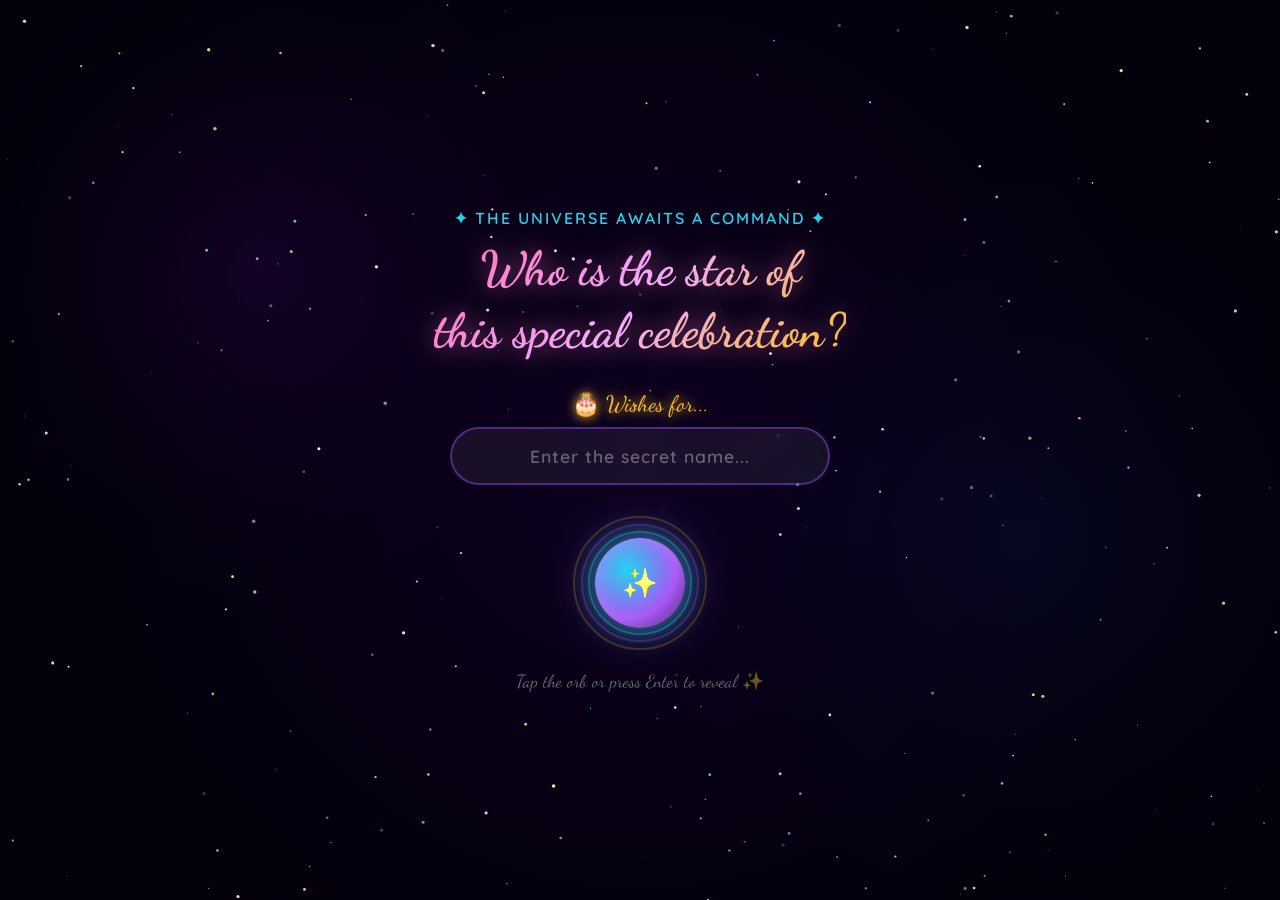
<file: index.html>
<!doctype html>
<html lang="en">
  <head>
    <meta charset="UTF-8" />
    <meta name="viewport" content="width=device-width, initial-scale=1.0" />
    <title>✨ Special Wishes For You ✨</title>
    <link rel="preconnect" href="https://fonts.googleapis.com" />
    <link
      href="https://fonts.googleapis.com/css2?family=Dancing+Script:wght@700&family=Quicksand:wght@400;600;700&display=swap"
      rel="stylesheet"
    />
    <link rel="stylesheet" href="style.css" />
  </head>
  <body class="gate-page">
    <!-- Starfield canvas -->
    <canvas id="starCanvas"></canvas>

    <!-- Floating particles -->
    <div id="particles"></div>

    <!-- Shooting stars -->
    <div class="shooting-star s1"></div>
    <div class="shooting-star s2"></div>
    <div class="shooting-star s3"></div>

    <!-- Main card -->
    <div class="gate-container" id="gateContainer">
      <div class="cosmic-title">
        <p class="subtitle-top">✦ The universe awaits a command ✦</p>
        <h1 class="main-title">
          Who is the star of<br />this special celebration?
        </h1>
      </div>

      <div class="input-section">
        <label class="wishes-label">🎂 Wishes for...</label>
        <div class="input-wrapper" id="inputWrapper">
          <input
            type="text"
            id="nameInput"
            placeholder="Enter the secret name..."
            autocomplete="off"
            spellcheck="false"
          />
          <div class="input-glow"></div>
        </div>
        <div class="hint-text" id="hintText"></div>
        <div class="error-text" id="errorText">
          ❌ Hmm... the stars don't recognise that name. Try again!
        </div>
      </div>

      <button class="orb-btn" id="orbBtn" onclick="checkName()">
        <div class="orb-inner">
          <span class="orb-icon">✨</span>
        </div>
        <div class="orb-ring r1"></div>
        <div class="orb-ring r2"></div>
        <div class="orb-ring r3"></div>
      </button>

      <p class="access-label" id="accessLabel">
        Tap the orb or press Enter to reveal ✨
      </p>
    </div>

    <!-- Access Granted Overlay -->
    <div class="access-overlay" id="accessOverlay">
      <div class="access-content">
        <div class="checkmark-circle">
          <svg viewBox="0 0 52 52" class="checkmark-svg">
            <circle
              class="checkmark-circle-bg"
              cx="26"
              cy="26"
              r="25"
              fill="none"
            />
            <path
              class="checkmark-check"
              fill="none"
              d="M14.1 27.2l7.1 7.2 16.7-16.8"
            />
          </svg>
        </div>
        <h2 class="granted-text">ACCESS GRANTED</h2>
        <p class="granted-sub">Welcome to the celebration... 🌟</p>
      </div>
    </div>

    <script src="app.js"></script>
  </body>
</html>
</file>
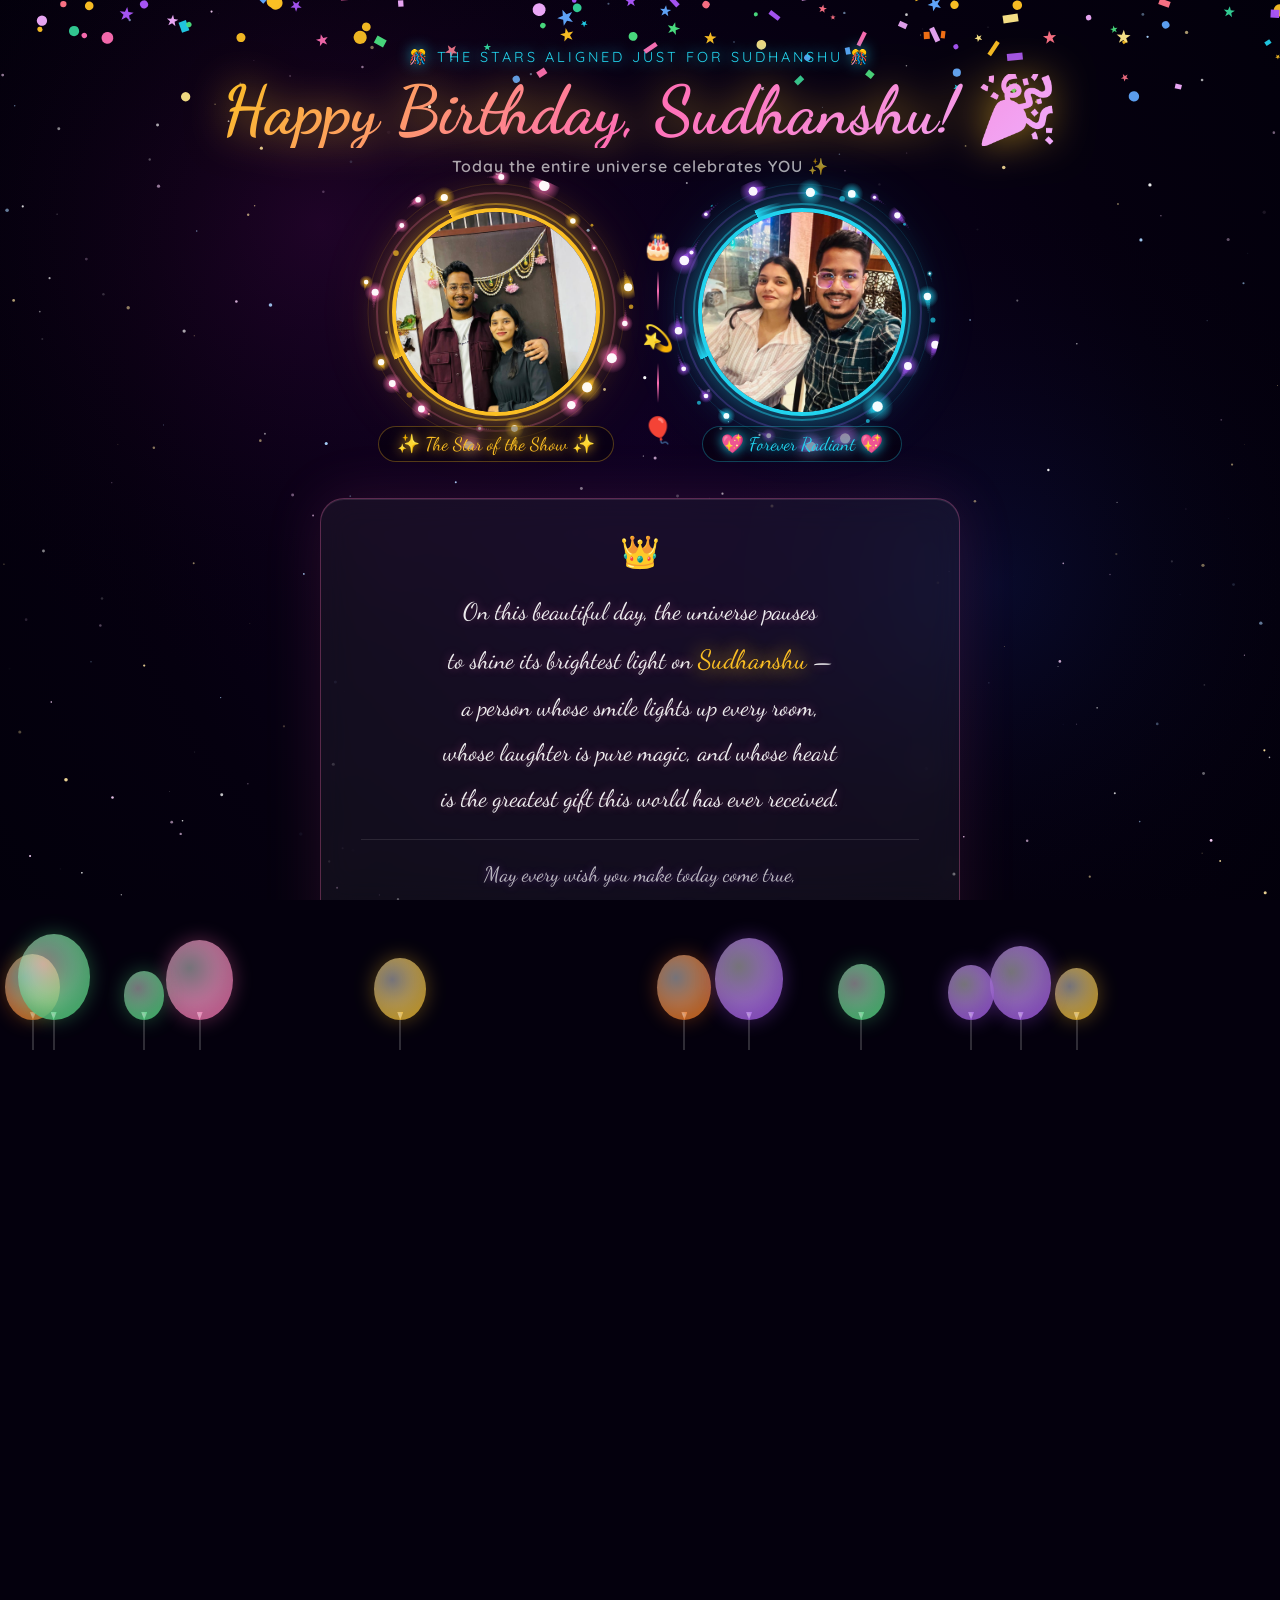
<file: celebrate.html>
<!doctype html>
<html lang="en">
  <head>
    <meta charset="UTF-8" />
    <meta name="viewport" content="width=device-width, initial-scale=1.0" />
    <title>🎉 Happy Birthday, Sudhanshu! 🎉</title>
    <link rel="preconnect" href="https://fonts.googleapis.com" />
    <link
      href="https://fonts.googleapis.com/css2?family=Dancing+Script:wght@700&family=Quicksand:wght@400;600;700&display=swap"
      rel="stylesheet"
    />
    <link rel="stylesheet" href="style.css" />
  </head>
  <body class="celebrate-page">
    <!-- Starfield -->
    <canvas id="starCanvas"></canvas>

    <!-- Confetti canvas -->
    <canvas id="confettiCanvas"></canvas>

    <!-- Balloons -->
    <div id="balloons"></div>

    <!-- Floating hearts -->
    <div id="hearts"></div>

    <!-- Hidden audio player -->
    <audio id="bdayAudio" loop preload="auto">
      <!-- We'll use a royalty-free Happy Birthday instrumental from a public CDN -->
      <source
        src="https://www.soundhelix.com/examples/mp3/SoundHelix-Song-1.mp3"
        type="audio/mp3"
      />
    </audio>

    <!-- Main celebration content -->
    <div class="celebrate-container" id="celebrateContainer">
      <!-- ── TOP HEADER ── -->
      <div class="bday-header">
        <p class="bday-top-text reveal-text" style="--delay: 0.1s">
          🎊 The Stars Aligned Just For Sudhanshu 🎊
        </p>
        <h1
          class="bday-name reveal-text"
          style="--delay: 0.4s"
          id="birthdayName"
        >
          Happy Birthday, Sudhanshu! 🎉
        </h1>
        <p class="bday-subtitle reveal-text" style="--delay: 0.65s">
          Today the entire universe celebrates YOU ✨
        </p>
      </div>

      <!-- ── DUAL PHOTO SECTION ── -->
      <div class="dual-photo-section reveal-scale" style="--delay: 0.85s">
        <!-- Photo 1 — golden rose ring -->
        <div class="photo-card card-left">
          <div class="photo-card-inner">
            <div class="pc-ring pcr1"></div>
            <div class="pc-ring pcr2"></div>
            <img src="photo1.jpg" alt="Birthday Star" class="pc-img" />
            <div class="pc-sparkles"></div>
          </div>
          <p class="photo-caption">✨ The Star of the Show ✨</p>
        </div>

        <!-- Centre divider -->
        <div class="photo-divider">
          <div class="divider-icon">🎂</div>
          <div class="divider-line"></div>
          <div class="divider-icon">💫</div>
          <div class="divider-line"></div>
          <div class="divider-icon">🎈</div>
        </div>

        <!-- Photo 2 — cyan/purple ring -->
        <div class="photo-card card-right">
          <div class="photo-card-inner">
            <div class="pc-ring pcr3"></div>
            <div class="pc-ring pcr4"></div>
            <img src="photo2.jpg" alt="Birthday Star" class="pc-img pc-img2" />
            <div class="pc-sparkles pc-sparkles2"></div>
          </div>
          <p class="photo-caption">💖 Forever Radiant 💖</p>
        </div>
      </div>

      <!-- ── BIRTHDAY MESSAGE ── -->
      <div class="message-box reveal-text" style="--delay: 1.1s">
        <div class="msg-crown">👑</div>
        <p class="bday-message">
          On this beautiful day, the universe pauses<br />
          to shine its brightest light on
          <span class="name-highlight" id="nameSpan">you</span> — <br />
          a person whose smile lights up every room,<br />
          whose laughter is pure magic, and whose heart<br />
          is the greatest gift this world has ever received.
        </p>
        <p class="bday-message-2">
          May every wish you make today come true,<br />
          may every dream you carry bloom into reality,<br />
          and may this birthday mark the beginning of<br />
          your most beautiful chapter yet. 🌸
        </p>
      </div>

      <!-- ── WISH QUOTES ── -->
      <div class="quote-strip reveal-text" style="--delay: 1.3s">
        <div class="quote-item">
          <span class="q-icon">🌟</span>
          <span class="q-text"
            >You are rare, you are wonderful, you are irreplaceable</span
          >
        </div>
        <div class="quote-item">
          <span class="q-icon">🎀</span>
          <span class="q-text"
            >Here's to a year full of joy, laughter &amp; dreams coming
            true</span
          >
        </div>
        <div class="quote-item">
          <span class="q-icon">🥂</span>
          <span class="q-text"
            >Wishing you all the happiness your heart can hold</span
          >
        </div>
      </div>

      <!-- ── CAKE SECTION ── -->
      <div class="cake-section reveal-scale" style="--delay: 1.5s">
        <div class="cake-emoji">🎂</div>
        <p class="cake-text">Close your eyes & make a wish... 🌠</p>
        <div class="candles">
          <div class="candle c-pink"><div class="flame f1"></div></div>
          <div class="candle c-purple"><div class="flame f2"></div></div>
          <div class="candle c-gold"><div class="flame f3"></div></div>
          <div class="candle c-cyan"><div class="flame f4"></div></div>
          <div class="candle c-pink"><div class="flame f5"></div></div>
        </div>
      </div>

      <!-- ── AUDIO CONTROL ── -->
      <div class="audio-btn-wrap reveal-text" style="--delay: 1.7s">
        <button class="audio-toggle-btn" id="audioBtn" onclick="toggleAudio()">
          <span id="audioIcon">🔇</span> Play Birthday Song
        </button>
      </div>

      <!-- ── REPLAY BUTTON ── -->
      <button
        class="replay-btn reveal-text"
        style="--delay: 1.85s"
        onclick="window.location.href = 'index.html'"
      >
        🔄 Start Over
      </button>
    </div>

    <script src="celebrate.js"></script>
  </body>
</html>
</file>
<file: style.css>
/* ============================================================
   BIRTHDAY WEBSITE — Global Styles
   ============================================================ */

*,
*::before,
*::after {
  box-sizing: border-box;
  margin: 0;
  padding: 0;
}

:root {
  --pink: #ff6eb4;
  --purple: #a855f7;
  --cyan: #22d3ee;
  --gold: #fbbf24;
  --magenta: #f0abfc;
  --dark: #04000d;
}

html,
body {
  width: 100%;
  height: 100%;
  overflow: hidden;
  font-family: "Quicksand", sans-serif;
  background: var(--dark);
  color: #fff;
}

/* ── Starfield ─────────────────────────────────────────────── */
#starCanvas {
  position: fixed;
  inset: 0;
  z-index: 0;
  width: 100%;
  height: 100%;
}

/* ── Shooting Stars ─────────────────────────────────────────── */
.shooting-star {
  position: fixed;
  width: 150px;
  height: 2px;
  background: linear-gradient(90deg, #fff, transparent);
  border-radius: 9999px;
  animation: shoot 6s linear infinite;
  opacity: 0;
  z-index: 1;
}
.s1 {
  top: 15%;
  left: -200px;
  animation-delay: 0s;
  animation-duration: 5s;
}
.s2 {
  top: 40%;
  left: -200px;
  animation-delay: 2.5s;
  animation-duration: 7s;
}
.s3 {
  top: 70%;
  left: -200px;
  animation-delay: 4.5s;
  animation-duration: 6s;
}

@keyframes shoot {
  0% {
    transform: translateX(0) rotate(-10deg);
    opacity: 0;
  }
  10% {
    opacity: 1;
  }
  90% {
    opacity: 0.6;
  }
  100% {
    transform: translateX(120vw) rotate(-10deg);
    opacity: 0;
  }
}

/* ── Floating Particles ─────────────────────────────────────── */
#particles {
  position: fixed;
  inset: 0;
  z-index: 1;
  pointer-events: none;
}
.particle {
  position: absolute;
  border-radius: 50%;
  animation: floatUp linear infinite;
  opacity: 0;
}
@keyframes floatUp {
  0% {
    transform: translateY(0) scale(1);
    opacity: 0;
  }
  10% {
    opacity: 1;
  }
  90% {
    opacity: 0.4;
  }
  100% {
    transform: translateY(-100vh) scale(0.2);
    opacity: 0;
  }
}

/* ============================================================
   GATE PAGE
   ============================================================ */
.gate-page body,
body.gate-page {
  display: flex;
  align-items: center;
  justify-content: center;
}

.gate-container {
  position: relative;
  z-index: 10;
  display: flex;
  flex-direction: column;
  align-items: center;
  gap: 28px;
  padding: 20px;
  max-width: 600px;
  width: 100%;
  text-align: center;
}

/* Cosmic Title */
.subtitle-top {
  font-family: "Quicksand", sans-serif;
  font-weight: 600;
  font-size: 1rem;
  color: var(--cyan);
  letter-spacing: 2px;
  text-transform: uppercase;
  animation: glow-cyan 2.5s ease-in-out infinite alternate;
  margin-bottom: 10px;
}
.main-title {
  font-family: "Dancing Script", cursive;
  font-size: clamp(1.8rem, 5vw, 3rem);
  line-height: 1.3;
  background: linear-gradient(135deg, var(--pink), var(--magenta), var(--gold));
  -webkit-background-clip: text;
  -webkit-text-fill-color: transparent;
  background-clip: text;
  animation: glow-title 3s ease-in-out infinite alternate;
  filter: drop-shadow(0 0 12px rgba(255, 110, 180, 0.6));
}
@keyframes glow-title {
  from {
    filter: drop-shadow(0 0 10px rgba(255, 110, 180, 0.5));
  }
  to {
    filter: drop-shadow(0 0 30px rgba(255, 110, 180, 1));
  }
}
@keyframes glow-cyan {
  from {
    text-shadow: 0 0 8px var(--cyan);
  }
  to {
    text-shadow:
      0 0 24px var(--cyan),
      0 0 48px #0ff;
  }
}

/* Input Section */
.input-section {
  display: flex;
  flex-direction: column;
  align-items: center;
  gap: 10px;
  width: 100%;
  max-width: 380px;
}
.wishes-label {
  font-family: "Dancing Script", cursive;
  font-size: 1.4rem;
  color: var(--gold);
  text-shadow: 0 0 12px var(--gold);
}
.input-wrapper {
  position: relative;
  width: 100%;
}
#nameInput {
  width: 100%;
  padding: 16px 24px;
  background: rgba(255, 255, 255, 0.06);
  border: 2px solid rgba(168, 85, 247, 0.4);
  border-radius: 50px;
  color: #fff;
  font-family: "Quicksand", sans-serif;
  font-size: 1.1rem;
  font-weight: 600;
  letter-spacing: 1px;
  outline: none;
  text-align: center;
  transition:
    border-color 0.3s,
    box-shadow 0.3s,
    background 0.3s;
  backdrop-filter: blur(10px);
}
#nameInput::placeholder {
  color: rgba(255, 255, 255, 0.35);
}
#nameInput:focus {
  border-color: var(--cyan);
  box-shadow:
    0 0 20px rgba(34, 211, 238, 0.4),
    0 0 60px rgba(34, 211, 238, 0.15),
    inset 0 0 20px rgba(34, 211, 238, 0.05);
  background: rgba(255, 255, 255, 0.1);
}
.input-glow {
  position: absolute;
  inset: -4px;
  border-radius: 50px;
  background: linear-gradient(135deg, var(--pink), var(--purple), var(--cyan));
  z-index: -1;
  opacity: 0;
  filter: blur(12px);
  transition: opacity 0.4s;
}
#nameInput:focus ~ .input-glow {
  opacity: 0.5;
}

/* success state */
#nameInput.success {
  border-color: #22c55e;
  box-shadow:
    0 0 30px rgba(34, 197, 94, 0.5),
    inset 0 0 20px rgba(34, 197, 94, 0.1);
}
/* error state */
#nameInput.error {
  border-color: #ef4444;
  animation: shake 0.4s ease;
}
@keyframes shake {
  0%,
  100% {
    transform: translateX(0);
  }
  20% {
    transform: translateX(-10px);
  }
  40% {
    transform: translateX(10px);
  }
  60% {
    transform: translateX(-8px);
  }
  80% {
    transform: translateX(8px);
  }
}

.hint-text {
  font-size: 0.8rem;
  color: rgba(255, 255, 255, 0.45);
  letter-spacing: 0.5px;
}
.error-text {
  font-size: 0.9rem;
  color: #f87171;
  display: none;
  animation: fadeIn 0.3s ease;
}
.error-text.show {
  display: block;
}
@keyframes fadeIn {
  from {
    opacity: 0;
    transform: translateY(-5px);
  }
  to {
    opacity: 1;
    transform: translateY(0);
  }
}

/* ── Orb Button ─────────────────────────────────────────────── */
.orb-btn {
  position: relative;
  width: 120px;
  height: 120px;
  border: none;
  background: none;
  cursor: pointer;
  display: flex;
  align-items: center;
  justify-content: center;
}
.orb-inner {
  width: 90px;
  height: 90px;
  border-radius: 50%;
  background: radial-gradient(circle at 35% 35%, #22d3ee, #a855f7 60%, #1e0050);
  box-shadow:
    0 0 30px rgba(34, 211, 238, 0.7),
    0 0 60px rgba(168, 85, 247, 0.4),
    inset 0 0 20px rgba(255, 255, 255, 0.2);
  display: flex;
  align-items: center;
  justify-content: center;
  transition:
    transform 0.2s,
    box-shadow 0.2s;
  animation: pulse-orb 2s ease-in-out infinite;
}
.orb-btn:hover .orb-inner {
  transform: scale(1.08);
  box-shadow:
    0 0 50px rgba(34, 211, 238, 1),
    0 0 100px rgba(168, 85, 247, 0.6);
}
.orb-icon {
  font-size: 1.8rem;
  filter: brightness(2);
}

@keyframes pulse-orb {
  0%,
  100% {
    box-shadow:
      0 0 30px rgba(34, 211, 238, 0.7),
      0 0 60px rgba(168, 85, 247, 0.4),
      inset 0 0 20px rgba(255, 255, 255, 0.2);
  }
  50% {
    box-shadow:
      0 0 50px rgba(34, 211, 238, 1),
      0 0 90px rgba(168, 85, 247, 0.7),
      inset 0 0 30px rgba(255, 255, 255, 0.3);
  }
}

.orb-ring {
  position: absolute;
  border-radius: 50%;
  border: 2px solid rgba(34, 211, 238, 0.3);
  animation: orbit 3s linear infinite;
}
.r1 {
  width: 104px;
  height: 104px;
  animation-duration: 3s;
}
.r2 {
  width: 118px;
  height: 118px;
  animation-duration: 5s;
  border-color: rgba(168, 85, 247, 0.25);
}
.r3 {
  width: 134px;
  height: 134px;
  animation-duration: 7s;
  border-color: rgba(251, 191, 36, 0.2);
}
@keyframes orbit {
  from {
    transform: rotate(0deg) scaleX(1.2);
  }
  to {
    transform: rotate(360deg) scaleX(1.2);
  }
}

.access-label {
  font-size: 0.85rem;
  color: rgba(255, 255, 255, 0.4);
  font-family: "Dancing Script", cursive;
  font-size: 1.1rem;
  animation: glow-cyan 3s ease-in-out infinite alternate;
}

/* success label */
.access-label.granted {
  color: #4ade80;
  text-shadow: 0 0 20px #4ade80;
  font-size: 1.3rem;
}

/* ── Access Granted Overlay ─────────────────────────────────── */
.access-overlay {
  position: fixed;
  inset: 0;
  z-index: 100;
  display: flex;
  align-items: center;
  justify-content: center;
  background: rgba(0, 0, 0, 0.85);
  backdrop-filter: blur(8px);
  opacity: 0;
  pointer-events: none;
  transition: opacity 0.5s;
}
.access-overlay.show {
  opacity: 1;
  pointer-events: all;
}

.access-content {
  display: flex;
  flex-direction: column;
  align-items: center;
  gap: 20px;
  animation: zoomIn 0.5s cubic-bezier(0.175, 0.885, 0.32, 1.275);
}
@keyframes zoomIn {
  from {
    transform: scale(0.3);
    opacity: 0;
  }
  to {
    transform: scale(1);
    opacity: 1;
  }
}

/* Checkmark */
.checkmark-circle {
  width: 100px;
  height: 100px;
}
.checkmark-svg {
  width: 100%;
  height: 100%;
}
.checkmark-circle-bg {
  stroke: #22c55e;
  stroke-width: 3;
  stroke-dasharray: 166;
  stroke-dashoffset: 166;
  stroke-linecap: round;
  animation: stroke-circle 0.6s cubic-bezier(0.65, 0, 0.45, 1) 0.2s forwards;
}
.checkmark-check {
  stroke: #22c55e;
  stroke-width: 4;
  stroke-dasharray: 48;
  stroke-dashoffset: 48;
  stroke-linecap: round;
  animation: stroke-check 0.4s cubic-bezier(0.65, 0, 0.45, 1) 0.8s forwards;
}
@keyframes stroke-circle {
  to {
    stroke-dashoffset: 0;
  }
}
@keyframes stroke-check {
  to {
    stroke-dashoffset: 0;
  }
}

.granted-text {
  font-family: "Quicksand", sans-serif;
  font-weight: 700;
  font-size: clamp(1.8rem, 6vw, 3rem);
  letter-spacing: 6px;
  background: linear-gradient(90deg, #22c55e, #4ade80, #a3e635);
  -webkit-background-clip: text;
  -webkit-text-fill-color: transparent;
  background-clip: text;
  filter: drop-shadow(0 0 20px rgba(34, 197, 94, 0.8));
  animation: flicker 0.8s ease 1s;
}
@keyframes flicker {
  0%,
  20%,
  40%,
  60%,
  80%,
  100% {
    opacity: 1;
  }
  10%,
  30%,
  50%,
  70%,
  90% {
    opacity: 0.5;
  }
}

.granted-sub {
  color: var(--gold);
  font-size: 1.1rem;
  font-family: "Dancing Script", cursive;
  font-size: 1.5rem;
  text-shadow: 0 0 12px var(--gold);
}

/* ============================================================
   CELEBRATE PAGE
   ============================================================ */
body.celebrate-page {
  overflow-x: hidden;
  overflow-y: auto;
  display: flex;
  align-items: flex-start;
  justify-content: center;
}

#confettiCanvas {
  position: fixed;
  inset: 0;
  z-index: 2;
  pointer-events: none;
  width: 100%;
  height: 100%;
}

/* Balloons */
#balloons {
  position: fixed;
  inset: 0;
  z-index: 1;
  pointer-events: none;
}
.balloon {
  position: absolute;
  bottom: -120px;
  width: 50px;
  height: 60px;
  border-radius: 50%;
  animation: rise linear infinite;
}
.balloon::after {
  content: "";
  position: absolute;
  bottom: -30px;
  left: 50%;
  transform: translateX(-50%);
  width: 1px;
  height: 30px;
  background: rgba(255, 255, 255, 0.4);
}
.balloon::before {
  content: "";
  position: absolute;
  bottom: 0;
  left: 50%;
  transform: translateX(-50%);
  width: 6px;
  height: 8px;
  background: inherit;
  clip-path: polygon(50% 100%, 0 0, 100% 0);
}
@keyframes rise {
  0% {
    transform: translateY(0) rotate(0deg) scale(1);
    opacity: 0.9;
  }
  50% {
    transform: translateY(-50vh) rotate(5deg) scale(0.95);
  }
  100% {
    transform: translateY(-110vh) rotate(-5deg) scale(0.85);
    opacity: 0;
  }
}

/* Floating Hearts */
#hearts {
  position: fixed;
  inset: 0;
  z-index: 1;
  pointer-events: none;
}
.heart {
  position: absolute;
  font-size: 1.5rem;
  animation: heartFloat linear infinite;
  opacity: 0;
}
@keyframes heartFloat {
  0% {
    transform: translateY(0) scale(1);
    opacity: 0;
  }
  10% {
    opacity: 0.9;
  }
  80% {
    opacity: 0.3;
  }
  100% {
    transform: translateY(-100vh) scale(0.5);
    opacity: 0;
  }
}

/* Celebrate container */
.celebrate-container {
  position: relative;
  z-index: 10;
  display: flex;
  flex-direction: column;
  align-items: center;
  gap: 32px;
  padding: 40px 20px;
  max-width: 700px;
  width: 100%;
  text-align: center;
  min-height: 100vh;
  justify-content: center;
}

/* Animations for reveal */
.reveal-text {
  opacity: 0;
  animation: slideUp 0.8s cubic-bezier(0.175, 0.885, 0.32, 1.275)
    var(--delay, 0s) forwards;
}
.reveal-scale {
  opacity: 0;
  animation: scaleIn 0.9s cubic-bezier(0.175, 0.885, 0.32, 1.275)
    var(--delay, 0s) forwards;
}
@keyframes slideUp {
  from {
    opacity: 0;
    transform: translateY(40px);
  }
  to {
    opacity: 1;
    transform: translateY(0);
  }
}
@keyframes scaleIn {
  from {
    opacity: 0;
    transform: scale(0.5);
  }
  to {
    opacity: 1;
    transform: scale(1);
  }
}

/* Birthday header */
.bday-top-text {
  font-size: 1rem;
  letter-spacing: 3px;
  text-transform: uppercase;
  color: var(--cyan);
  text-shadow: 0 0 14px var(--cyan);
}
.bday-name {
  font-family: "Dancing Script", cursive;
  font-size: clamp(2.2rem, 7vw, 4rem);
  background: linear-gradient(135deg, var(--gold), var(--pink), var(--magenta));
  -webkit-background-clip: text;
  -webkit-text-fill-color: transparent;
  background-clip: text;
  filter: drop-shadow(0 0 20px rgba(251, 191, 36, 0.7));
  animation: rainbow-shift 4s ease-in-out infinite;
}
@keyframes rainbow-shift {
  0%,
  100% {
    filter: drop-shadow(0 0 20px rgba(251, 191, 36, 0.7));
  }
  33% {
    filter: drop-shadow(0 0 20px rgba(255, 110, 180, 0.7));
  }
  66% {
    filter: drop-shadow(0 0 20px rgba(168, 85, 247, 0.7));
  }
}

/* Photo Frame */
.photo-frame-wrapper {
  position: relative;
  width: 220px;
  height: 220px;
}
.photo-frame {
  position: relative;
  width: 200px;
  height: 200px;
  border-radius: 50%;
  margin: 10px auto;
}
.birthday-photo {
  width: 200px;
  height: 200px;
  border-radius: 50%;
  object-fit: cover;
  position: relative;
  z-index: 2;
  border: 4px solid transparent;
  box-shadow:
    0 0 0 4px var(--gold),
    0 0 40px rgba(251, 191, 36, 0.6),
    0 0 80px rgba(251, 191, 36, 0.3);
  animation: photo-pulse 3s ease-in-out infinite;
}
@keyframes photo-pulse {
  0%,
  100% {
    box-shadow:
      0 0 0 4px var(--gold),
      0 0 40px rgba(251, 191, 36, 0.6),
      0 0 80px rgba(251, 191, 36, 0.3);
  }
  50% {
    box-shadow:
      0 0 0 6px var(--gold),
      0 0 60px rgba(251, 191, 36, 0.9),
      0 0 120px rgba(251, 191, 36, 0.5);
  }
}

.frame-ring {
  position: absolute;
  border-radius: 50%;
  border: 2px solid;
  top: 50%;
  left: 50%;
  transform: translate(-50%, -50%);
  animation: spin-ring linear infinite;
}
.fr1 {
  width: 210px;
  height: 210px;
  border-color: rgba(251, 191, 36, 0.4);
  animation-duration: 6s;
}
.fr2 {
  width: 230px;
  height: 230px;
  border-color: rgba(255, 110, 180, 0.3);
  animation-duration: 9s;
  animation-direction: reverse;
}
.fr3 {
  width: 254px;
  height: 254px;
  border-color: rgba(168, 85, 247, 0.2);
  animation-duration: 12s;
}
@keyframes spin-ring {
  to {
    transform: translate(-50%, -50%) rotate(360deg);
  }
}

.sparkle-ring {
  position: absolute;
  inset: -10px;
  border-radius: 50%;
  background: conic-gradient(
    transparent 0%,
    transparent 70%,
    var(--gold) 70%,
    transparent 75%,
    transparent 95%,
    var(--gold) 95%
  );
  animation: spin-ring 3s linear infinite;
  z-index: 1;
}

/* Floating emoji */
.float-emoji {
  position: absolute;
  font-size: 1.8rem;
  animation: floatEmoji 3s ease-in-out infinite;
}
.e1 {
  top: -20px;
  left: -20px;
  animation-delay: 0s;
}
.e2 {
  top: -20px;
  right: -20px;
  animation-delay: 0.5s;
}
.e3 {
  top: 50%;
  right: -30px;
  transform: translateY(-50%);
  animation-delay: 1s;
}
.e4 {
  bottom: -20px;
  right: -20px;
  animation-delay: 1.5s;
}
.e5 {
  bottom: -20px;
  left: -20px;
  animation-delay: 2s;
}
.e6 {
  top: 50%;
  left: -30px;
  transform: translateY(-50%);
  animation-delay: 0.8s;
}
@keyframes floatEmoji {
  0%,
  100% {
    transform: translateY(0) rotate(0deg);
  }
  50% {
    transform: translateY(-12px) rotate(15deg);
  }
}
.e3,
.e6 {
  animation-name: floatEmoji2;
}
@keyframes floatEmoji2 {
  0%,
  100% {
    transform: translateY(-50%) translateX(0) rotate(0deg);
  }
  50% {
    transform: translateY(-50%) translateX(-8px) rotate(-10deg);
  }
}

/* Message Box */
.message-box {
  max-width: 560px;
  width: 90%;
  padding: 28px 36px;
  background: rgba(255, 255, 255, 0.05);
  border: 1px solid rgba(255, 110, 180, 0.3);
  border-radius: 20px;
  backdrop-filter: blur(16px);
  box-shadow:
    0 0 40px rgba(255, 110, 180, 0.15),
    inset 0 1px 0 rgba(255, 255, 255, 0.1);
}
.bday-message {
  font-family: "Dancing Script", cursive;
  font-size: clamp(1.2rem, 3vw, 1.6rem);
  line-height: 1.8;
  color: rgba(255, 255, 255, 0.9);
  text-shadow: 0 0 10px rgba(255, 110, 180, 0.5);
}
.name-highlight {
  color: var(--gold);
  text-shadow: 0 0 20px var(--gold);
  font-size: 1.1em;
}

/* Cake Section */
.cake-section {
  display: flex;
  flex-direction: column;
  align-items: center;
  gap: 10px;
}
.cake-emoji {
  font-size: 4rem;
  animation: bounce-cake 1.5s ease-in-out infinite;
  filter: drop-shadow(0 0 20px rgba(251, 191, 36, 0.6));
}
@keyframes bounce-cake {
  0%,
  100% {
    transform: translateY(0) rotate(-5deg);
  }
  50% {
    transform: translateY(-15px) rotate(5deg);
  }
}
.cake-text {
  font-family: "Dancing Script", cursive;
  font-size: 1.4rem;
  color: var(--gold);
  text-shadow: 0 0 14px var(--gold);
}
.candles {
  display: flex;
  gap: 12px;
  margin-top: 8px;
}
.candle {
  width: 12px;
  height: 30px;
  background: linear-gradient(180deg, #ff6eb4, #a855f7);
  border-radius: 4px;
  position: relative;
}
.flame {
  position: absolute;
  top: -18px;
  left: 50%;
  transform: translateX(-50%);
  width: 10px;
  height: 16px;
  background: radial-gradient(
    ellipse at 50% 80%,
    #fff 0%,
    var(--gold) 40%,
    #ff6600 80%,
    transparent 100%
  );
  border-radius: 50% 50% 20% 20%;
  animation: flicker-flame 0.8s ease-in-out infinite alternate;
  filter: blur(0.5px);
}
.f1 {
  animation-delay: 0s;
}
.f2 {
  animation-delay: 0.15s;
}
.f3 {
  animation-delay: 0.3s;
}
@keyframes flicker-flame {
  from {
    transform: translateX(-50%) scaleX(1) scaleY(1);
  }
  to {
    transform: translateX(-50%) scaleX(0.85) scaleY(1.15) rotate(3deg);
  }
}

/* Replay button */
.replay-btn {
  padding: 14px 36px;
  background: linear-gradient(
    135deg,
    rgba(168, 85, 247, 0.3),
    rgba(255, 110, 180, 0.3)
  );
  border: 1px solid rgba(168, 85, 247, 0.5);
  border-radius: 50px;
  color: #fff;
  font-family: "Quicksand", sans-serif;
  font-size: 1rem;
  font-weight: 700;
  cursor: pointer;
  letter-spacing: 1px;
  transition: all 0.3s;
  backdrop-filter: blur(8px);
}
.replay-btn:hover {
  background: linear-gradient(
    135deg,
    rgba(168, 85, 247, 0.6),
    rgba(255, 110, 180, 0.6)
  );
  box-shadow: 0 0 30px rgba(168, 85, 247, 0.5);
  transform: translateY(-3px);
}

/* ── Mobile layout and touch tuning ─────────────────────── */
button,
input {
  touch-action: manipulation;
}

@media (max-width: 600px) {
  html,
  body {
    min-height: 100%;
  }

  body.gate-page {
    min-height: 100svh;
    overflow: hidden;
  }

  .gate-container {
    gap: 22px;
    padding: 24px 18px;
  }

  .subtitle-top {
    font-size: 0.72rem;
    letter-spacing: 1.4px;
    margin-bottom: 8px;
  }

  .main-title {
    font-size: clamp(1.9rem, 9vw, 2.5rem);
    line-height: 1.2;
  }

  .input-section {
    max-width: 340px;
  }

  #nameInput {
    min-height: 54px;
    padding: 14px 18px;
    font-size: 1rem;
  }

  .orb-btn {
    width: 112px;
    height: 112px;
  }

  .orb-inner {
    width: 82px;
    height: 82px;
  }

  .r1 {
    width: 98px;
    height: 98px;
  }
  .r2 {
    width: 110px;
    height: 110px;
  }
  .r3 {
    width: 124px;
    height: 124px;
  }

  .access-label {
    max-width: 250px;
    line-height: 1.4;
  }

  .celebrate-container {
    gap: 28px;
    padding: 32px 14px 48px;
    min-height: 100svh;
  }

  .bday-header {
    gap: 10px;
    width: 100%;
  }

  .bday-top-text {
    font-size: 0.68rem;
    letter-spacing: 1.4px;
    line-height: 1.5;
  }

  .bday-name {
    font-size: clamp(2.2rem, 12vw, 3.2rem);
    line-height: 1.05;
  }

  .bday-subtitle {
    font-size: 0.88rem;
    line-height: 1.45;
  }

  .dual-photo-section {
    gap: 20px;
    flex-direction: column;
  }

  .photo-card-inner {
    width: 170px;
    height: 170px;
  }

  .pc-img {
    width: 170px;
    height: 170px;
  }

  .pc-ring.pcr1,
  .pc-ring.pcr3 {
    width: 186px;
    height: 186px;
  }
  .pc-ring.pcr2,
  .pc-ring.pcr4 {
    width: 204px;
    height: 204px;
  }

  .pc-sparkles {
    inset: -10px;
  }

  .photo-card-inner > canvas {
    width: 230px !important;
    height: 230px !important;
  }

  .photo-caption {
    font-size: 1rem;
    padding: 5px 14px;
  }

  .photo-divider {
    flex-direction: row;
    gap: 8px;
    padding: 0;
  }

  .divider-line {
    width: 34px;
    height: 2px;
    background: linear-gradient(90deg, transparent, var(--pink), transparent);
  }

  .divider-icon {
    font-size: 1.35rem;
  }

  .message-box {
    width: 100%;
    padding: 24px 18px;
    border-radius: 18px;
  }

  .bday-message {
    font-size: 1.18rem;
    line-height: 1.65;
  }

  .bday-message br {
    display: none;
  }

  .bday-message-2 {
    font-size: 1.05rem;
    line-height: 1.6;
  }

  .quote-strip {
    width: 100%;
  }

  .quote-item {
    gap: 10px;
    padding: 11px 14px;
  }

  .q-text {
    font-size: 0.86rem;
    line-height: 1.4;
  }

  .cake-emoji {
    font-size: 3.8rem;
  }

  .cake-text {
    font-size: 1.25rem;
  }

  .audio-toggle-btn,
  .replay-btn {
    min-height: 50px;
    padding: 13px 22px;
    font-size: 0.9rem;
  }
}

@media (prefers-reduced-motion: reduce) {
  *,
  *::before,
  *::after {
    animation-duration: 0.01ms !important;
    animation-iteration-count: 1 !important;
    scroll-behavior: auto !important;
  }
}

/* ── Celebrate container (wider for dual photo) ──────────── */
.celebrate-container {
  position: relative;
  z-index: 10;
  display: flex;
  flex-direction: column;
  align-items: center;
  gap: 36px;
  padding: 48px 20px 60px;
  max-width: 920px;
  width: 100%;
  text-align: center;
  min-height: 100vh;
}

/* ── Birthday header ─────────────────────────────────────── */
.bday-header {
  display: flex;
  flex-direction: column;
  gap: 8px;
}
.bday-top-text {
  font-size: 0.9rem;
  letter-spacing: 3px;
  text-transform: uppercase;
  color: var(--cyan);
  text-shadow: 0 0 14px var(--cyan);
}
.bday-name {
  font-family: "Dancing Script", cursive;
  font-size: clamp(2.4rem, 7vw, 4.2rem);
  background: linear-gradient(135deg, var(--gold), var(--pink), var(--magenta));
  -webkit-background-clip: text;
  -webkit-text-fill-color: transparent;
  background-clip: text;
  filter: drop-shadow(0 0 20px rgba(251, 191, 36, 0.7));
  animation: rainbow-shift 4s ease-in-out infinite;
  line-height: 1.1;
}
.bday-subtitle {
  font-family: "Quicksand", sans-serif;
  font-size: 1rem;
  font-weight: 600;
  color: rgba(255, 255, 255, 0.65);
  letter-spacing: 1px;
}
@keyframes rainbow-shift {
  0%,
  100% {
    filter: drop-shadow(0 0 20px rgba(251, 191, 36, 0.7));
  }
  33% {
    filter: drop-shadow(0 0 20px rgba(255, 110, 180, 0.7));
  }
  66% {
    filter: drop-shadow(0 0 20px rgba(168, 85, 247, 0.7));
  }
}

/* ── DUAL PHOTO SECTION ──────────────────────────────────── */
.dual-photo-section {
  display: flex;
  align-items: center;
  justify-content: center;
  gap: 20px;
  flex-wrap: wrap;
  width: 100%;
}

/* Photo Card */
.photo-card {
  display: flex;
  flex-direction: column;
  align-items: center;
  gap: 14px;
}
.photo-card-inner {
  position: relative;
  width: 200px;
  height: 200px;
}
.pc-img {
  width: 200px;
  height: 200px;
  border-radius: 50%;
  object-fit: cover;
  object-position: top center;
  position: relative;
  z-index: 2;
  box-shadow:
    0 0 0 4px var(--gold),
    0 0 40px rgba(251, 191, 36, 0.6),
    0 0 80px rgba(251, 191, 36, 0.2);
  animation: photo-pulse 3s ease-in-out infinite;
}
.pc-img2 {
  box-shadow:
    0 0 0 4px var(--cyan),
    0 0 40px rgba(34, 211, 238, 0.6),
    0 0 80px rgba(34, 211, 238, 0.2);
  animation: photo-pulse2 3s ease-in-out 0.5s infinite;
}
@keyframes photo-pulse {
  0%,
  100% {
    box-shadow:
      0 0 0 4px var(--gold),
      0 0 40px rgba(251, 191, 36, 0.6),
      0 0 80px rgba(251, 191, 36, 0.2);
  }
  50% {
    box-shadow:
      0 0 0 6px var(--gold),
      0 0 60px rgba(251, 191, 36, 0.9),
      0 0 120px rgba(251, 191, 36, 0.4);
  }
}
@keyframes photo-pulse2 {
  0%,
  100% {
    box-shadow:
      0 0 0 4px var(--cyan),
      0 0 40px rgba(34, 211, 238, 0.6),
      0 0 80px rgba(34, 211, 238, 0.2);
  }
  50% {
    box-shadow:
      0 0 0 6px var(--cyan),
      0 0 60px rgba(34, 211, 238, 0.9),
      0 0 120px rgba(34, 211, 238, 0.4);
  }
}

/* Spinning rings on photos */
.pc-ring {
  position: absolute;
  border-radius: 50%;
  border: 2px solid;
  top: 50%;
  left: 50%;
  transform: translate(-50%, -50%);
  animation: pcr-spin linear infinite;
  z-index: 1;
}
.pcr1 {
  width: 218px;
  height: 218px;
  border-color: rgba(251, 191, 36, 0.45);
  animation-duration: 5s;
}
.pcr2 {
  width: 240px;
  height: 240px;
  border-color: rgba(255, 110, 180, 0.25);
  animation-duration: 8s;
  animation-direction: reverse;
}
.pcr3 {
  width: 218px;
  height: 218px;
  border-color: rgba(34, 211, 238, 0.45);
  animation-duration: 6s;
}
.pcr4 {
  width: 240px;
  height: 240px;
  border-color: rgba(168, 85, 247, 0.25);
  animation-duration: 9s;
  animation-direction: reverse;
}
@keyframes pcr-spin {
  to {
    transform: translate(-50%, -50%) rotate(360deg);
  }
}

/* Sparkle overlay on photo */
.pc-sparkles {
  position: absolute;
  inset: -12px;
  border-radius: 50%;
  background: conic-gradient(
    transparent 0%,
    transparent 68%,
    var(--gold) 68%,
    transparent 72%,
    transparent 93%,
    var(--gold) 93%,
    transparent 97%
  );
  animation: pcr-spin 2.5s linear infinite;
  z-index: 1;
}
.pc-sparkles2 {
  background: conic-gradient(
    transparent 0%,
    transparent 68%,
    var(--cyan) 68%,
    transparent 72%,
    transparent 93%,
    var(--cyan) 93%,
    transparent 97%
  );
  animation-duration: 3s;
  animation-direction: reverse;
}

/* Photo caption badge */
.photo-caption {
  font-family: "Dancing Script", cursive;
  font-size: 1.15rem;
  color: var(--gold);
  text-shadow: 0 0 12px var(--gold);
  background: rgba(0, 0, 0, 0.35);
  padding: 6px 18px;
  border-radius: 30px;
  border: 1px solid rgba(251, 191, 36, 0.3);
  backdrop-filter: blur(8px);
}
.card-right .photo-caption {
  color: var(--cyan);
  text-shadow: 0 0 12px var(--cyan);
  border-color: rgba(34, 211, 238, 0.3);
}

/* Center divider */
.photo-divider {
  display: flex;
  flex-direction: column;
  align-items: center;
  gap: 10px;
  padding: 0 8px;
}
.divider-icon {
  font-size: 1.6rem;
  animation: bounce-div 2s ease-in-out infinite;
}
.divider-icon:nth-child(3) {
  animation-delay: 0.4s;
}
.divider-icon:nth-child(5) {
  animation-delay: 0.8s;
}
@keyframes bounce-div {
  0%,
  100% {
    transform: scale(1);
  }
  50% {
    transform: scale(1.25);
  }
}
.divider-line {
  width: 2px;
  height: 40px;
  background: linear-gradient(180deg, transparent, var(--pink), transparent);
}

/* ── ENHANCED MESSAGE BOX ────────────────────────────────── */
.message-box {
  max-width: 640px;
  width: 95%;
  padding: 32px 40px;
  background: rgba(255, 255, 255, 0.05);
  border: 1px solid rgba(255, 110, 180, 0.3);
  border-radius: 24px;
  backdrop-filter: blur(16px);
  box-shadow:
    0 0 60px rgba(255, 110, 180, 0.12),
    inset 0 1px 0 rgba(255, 255, 255, 0.1);
  display: flex;
  flex-direction: column;
  gap: 18px;
}
.msg-crown {
  font-size: 2rem;
  animation: bounce-div 2.5s ease-in-out infinite;
}
.bday-message {
  font-family: "Dancing Script", cursive;
  font-size: clamp(1.15rem, 2.5vw, 1.5rem);
  line-height: 1.9;
  color: rgba(255, 255, 255, 0.92);
  text-shadow: 0 0 10px rgba(255, 110, 180, 0.4);
}
.bday-message-2 {
  font-family: "Dancing Script", cursive;
  font-size: clamp(1rem, 2vw, 1.3rem);
  line-height: 1.8;
  color: rgba(255, 255, 255, 0.7);
  text-shadow: 0 0 8px rgba(168, 85, 247, 0.4);
  border-top: 1px solid rgba(255, 255, 255, 0.1);
  padding-top: 16px;
}
.name-highlight {
  color: var(--gold);
  text-shadow: 0 0 20px var(--gold);
  font-size: 1.1em;
}

/* ── QUOTE STRIP ─────────────────────────────────────────── */
.quote-strip {
  display: flex;
  flex-direction: column;
  gap: 12px;
  width: 95%;
  max-width: 640px;
}
.quote-item {
  display: flex;
  align-items: center;
  gap: 14px;
  background: rgba(255, 255, 255, 0.04);
  border: 1px solid rgba(255, 255, 255, 0.08);
  border-radius: 14px;
  padding: 12px 20px;
  backdrop-filter: blur(8px);
  text-align: left;
  transition:
    transform 0.3s,
    box-shadow 0.3s;
}
.quote-item:hover {
  transform: translateX(4px);
  box-shadow: 0 0 20px rgba(255, 110, 180, 0.2);
}
.q-icon {
  font-size: 1.4rem;
  flex-shrink: 0;
}
.q-text {
  font-family: "Quicksand", sans-serif;
  font-size: 0.95rem;
  font-weight: 600;
  color: rgba(255, 255, 255, 0.8);
  letter-spacing: 0.3px;
}

/* ── CANDLES (5) ─────────────────────────────────────────── */
.candles {
  display: flex;
  gap: 10px;
  margin-top: 10px;
}
.candle {
  width: 11px;
  height: 30px;
  border-radius: 4px;
  position: relative;
}
.c-pink {
  background: linear-gradient(180deg, #ff9ee0, #ff6eb4);
}
.c-purple {
  background: linear-gradient(180deg, #c084fc, #a855f7);
}
.c-gold {
  background: linear-gradient(180deg, #fde68a, #fbbf24);
}
.c-cyan {
  background: linear-gradient(180deg, #67e8f9, #22d3ee);
}

/* Cake Section */
.cake-section {
  display: flex;
  flex-direction: column;
  align-items: center;
  gap: 10px;
}
.cake-emoji {
  font-size: 4.5rem;
  animation: bounce-cake 1.5s ease-in-out infinite;
  filter: drop-shadow(0 0 20px rgba(251, 191, 36, 0.6));
}
@keyframes bounce-cake {
  0%,
  100% {
    transform: translateY(0) rotate(-4deg);
  }
  50% {
    transform: translateY(-16px) rotate(4deg);
  }
}
.cake-text {
  font-family: "Dancing Script", cursive;
  font-size: 1.5rem;
  color: var(--gold);
  text-shadow: 0 0 14px var(--gold);
}
.flame {
  position: absolute;
  top: -18px;
  left: 50%;
  transform: translateX(-50%);
  width: 10px;
  height: 16px;
  background: radial-gradient(
    ellipse at 50% 80%,
    #fff 0%,
    var(--gold) 40%,
    #ff6600 80%,
    transparent 100%
  );
  border-radius: 50% 50% 20% 20%;
  animation: flicker-flame 0.8s ease-in-out infinite alternate;
  filter: blur(0.5px);
}
.f1 {
  animation-delay: 0s;
}
.f2 {
  animation-delay: 0.1s;
}
.f3 {
  animation-delay: 0.2s;
}
.f4 {
  animation-delay: 0.3s;
}
.f5 {
  animation-delay: 0.4s;
}
@keyframes flicker-flame {
  from {
    transform: translateX(-50%) scaleX(1) scaleY(1);
  }
  to {
    transform: translateX(-50%) scaleX(0.85) scaleY(1.15) rotate(3deg);
  }
}

/* ── AUDIO BUTTON ────────────────────────────────────────── */
.audio-btn-wrap {
  display: flex;
  justify-content: center;
}
.audio-toggle-btn {
  display: flex;
  align-items: center;
  gap: 10px;
  padding: 14px 32px;
  background: linear-gradient(
    135deg,
    rgba(251, 191, 36, 0.2),
    rgba(255, 110, 180, 0.2)
  );
  border: 1px solid rgba(251, 191, 36, 0.5);
  border-radius: 50px;
  color: #fff;
  font-family: "Quicksand", sans-serif;
  font-size: 1rem;
  font-weight: 700;
  cursor: pointer;
  letter-spacing: 1px;
  transition: all 0.3s;
  backdrop-filter: blur(8px);
  box-shadow: 0 0 20px rgba(251, 191, 36, 0.2);
}
.audio-toggle-btn:hover {
  background: linear-gradient(
    135deg,
    rgba(251, 191, 36, 0.4),
    rgba(255, 110, 180, 0.4)
  );
  box-shadow: 0 0 40px rgba(251, 191, 36, 0.4);
  transform: scale(1.05);
}
.audio-toggle-btn.playing {
  border-color: rgba(34, 211, 238, 0.6);
  background: linear-gradient(
    135deg,
    rgba(34, 211, 238, 0.2),
    rgba(168, 85, 247, 0.2)
  );
  box-shadow: 0 0 40px rgba(34, 211, 238, 0.3);
  animation: audio-pulse 2s ease-in-out infinite;
}
@keyframes audio-pulse {
  0%,
  100% {
    box-shadow: 0 0 20px rgba(34, 211, 238, 0.3);
  }
  50% {
    box-shadow: 0 0 50px rgba(34, 211, 238, 0.6);
  }
}

/* Replay button */
.replay-btn {
  padding: 14px 36px;
  background: linear-gradient(
    135deg,
    rgba(168, 85, 247, 0.3),
    rgba(255, 110, 180, 0.3)
  );
  border: 1px solid rgba(168, 85, 247, 0.5);
  border-radius: 50px;
  color: #fff;
  font-family: "Quicksand", sans-serif;
  font-size: 1rem;
  font-weight: 700;
  cursor: pointer;
  letter-spacing: 1px;
  transition: all 0.3s;
  backdrop-filter: blur(8px);
}
.replay-btn:hover {
  background: linear-gradient(
    135deg,
    rgba(168, 85, 247, 0.6),
    rgba(255, 110, 180, 0.6)
  );
  box-shadow: 0 0 30px rgba(168, 85, 247, 0.5);
  transform: translateY(-3px);
}

/* ── Animations for reveal ───────────────────────────────── */
.reveal-text {
  opacity: 0;
  animation: slideUp 0.8s cubic-bezier(0.175, 0.885, 0.32, 1.275)
    var(--delay, 0s) forwards;
}
.reveal-scale {
  opacity: 0;
  animation: scaleIn 0.9s cubic-bezier(0.175, 0.885, 0.32, 1.275)
    var(--delay, 0s) forwards;
}
@keyframes slideUp {
  from {
    opacity: 0;
    transform: translateY(40px);
  }
  to {
    opacity: 1;
    transform: translateY(0);
  }
}
@keyframes scaleIn {
  from {
    opacity: 0;
    transform: scale(0.5);
  }
  to {
    opacity: 1;
    transform: scale(1);
  }
}

/* ── Confetti canvas ────────────────────────────────────── */
#confettiCanvas {
  position: fixed;
  inset: 0;
  z-index: 2;
  pointer-events: none;
  width: 100%;
  height: 100%;
}

/* ── Balloons ────────────────────────────────────────────── */
#balloons {
  position: fixed;
  inset: 0;
  z-index: 1;
  pointer-events: none;
}
.balloon {
  position: absolute;
  bottom: -120px;
  border-radius: 50%;
  animation: rise linear infinite;
}
.balloon::after {
  content: "";
  position: absolute;
  bottom: -30px;
  left: 50%;
  transform: translateX(-50%);
  width: 1px;
  height: 30px;
  background: rgba(255, 255, 255, 0.35);
}
.balloon::before {
  content: "";
  position: absolute;
  bottom: 0;
  left: 50%;
  transform: translateX(-50%);
  width: 6px;
  height: 8px;
  background: inherit;
  clip-path: polygon(50% 100%, 0 0, 100% 0);
}
@keyframes rise {
  0% {
    transform: translateY(0) rotate(0) scale(1);
    opacity: 0.9;
  }
  50% {
    transform: translateY(-50vh) rotate(5deg) scale(0.96);
  }
  100% {
    transform: translateY(-110vh) rotate(-5deg) scale(0.85);
    opacity: 0;
  }
}

/* ── Floating hearts ─────────────────────────────────────── */
#hearts {
  position: fixed;
  inset: 0;
  z-index: 1;
  pointer-events: none;
}
.heart {
  position: absolute;
  animation: heartFloat linear infinite;
  opacity: 0;
}

/* ============================================================
   RESPONSIVE — TABLET  (≤ 768px)
   ============================================================ */
@media (max-width: 768px) {
  /* ── Gate page ─────────────────────────────── */
  html,
  body {
    overflow-y: auto;
  }

  .gate-container {
    gap: 20px;
    padding: 20px 18px;
  }

  .main-title {
    font-size: clamp(1.5rem, 6vw, 2.4rem);
    line-height: 1.25;
  }
  .subtitle-top {
    font-size: 0.78rem;
    letter-spacing: 1.5px;
  }
  .wishes-label {
    font-size: 1.2rem;
  }

  #nameInput {
    font-size: 1rem;
    padding: 13px 20px;
  }

  .orb-inner {
    width: 76px;
    height: 76px;
  }
  .orb-btn {
    width: 100px;
    height: 100px;
  }
  .r1 {
    width: 86px;
    height: 86px;
  }
  .r2 {
    width: 100px;
    height: 100px;
  }
  .r3 {
    width: 114px;
    height: 114px;
  }
  .orb-icon {
    font-size: 1.5rem;
  }
  .access-label {
    font-size: 0.92rem;
  }

  /* ── Celebrate page ────────────────────────── */
  .celebrate-container {
    gap: 26px;
    padding: 32px 14px 48px;
    max-width: 100%;
  }

  /* Stack photos vertically */
  .dual-photo-section {
    flex-direction: column;
    gap: 32px;
    align-items: center;
  }

  /* Horizontal divider when photos are stacked */
  .photo-divider {
    flex-direction: row;
    gap: 12px;
    padding: 0;
  }
  .divider-line {
    width: 50px;
    height: 2px;
    background: linear-gradient(90deg, transparent, var(--pink), transparent);
  }

  /* Slightly smaller frames */
  .photo-card-inner {
    width: 175px;
    height: 175px;
  }
  .pc-img,
  .pc-img2 {
    width: 175px;
    height: 175px;
  }
  .pcr1,
  .pcr3 {
    width: 191px;
    height: 191px;
  }
  .pcr2,
  .pcr4 {
    width: 210px;
    height: 210px;
  }
  .photo-card-inner canvas {
    width: 248px !important;
    height: 248px !important;
  }

  /* Message */
  .message-box {
    padding: 22px 20px;
    max-width: 100%;
  }
  .bday-message {
    font-size: clamp(1rem, 3.5vw, 1.35rem);
    line-height: 1.75;
  }
  .bday-message-2 {
    font-size: clamp(0.9rem, 3vw, 1.15rem);
  }

  /* Quote strip */
  .quote-strip {
    max-width: 100%;
  }
  .quote-item {
    padding: 10px 14px;
  }
  .q-text {
    font-size: 0.85rem;
  }

  /* Cake */
  .cake-emoji {
    font-size: 3.5rem;
  }
  .cake-text {
    font-size: 1.2rem;
  }

  /* Granted overlay */
  .granted-text {
    font-size: clamp(1.5rem, 6vw, 2.5rem);
    letter-spacing: 4px;
  }
}

/* ============================================================
   RESPONSIVE — MOBILE  (≤ 480px)
   ============================================================ */
@media (max-width: 480px) {
  /* ── Gate page ─────────────────────────────── */
  .main-title {
    font-size: clamp(1.25rem, 7vw, 1.9rem);
  }
  .wishes-label {
    font-size: 1rem;
  }
  #nameInput {
    font-size: 0.95rem;
    padding: 12px 16px;
  }
  .hint-text,
  .error-text {
    font-size: 0.75rem;
  }

  .orb-inner {
    width: 64px;
    height: 64px;
  }
  .orb-btn {
    width: 86px;
    height: 86px;
  }
  .r1 {
    width: 74px;
    height: 74px;
  }
  .r2 {
    width: 88px;
    height: 88px;
  }
  .r3 {
    width: 102px;
    height: 102px;
  }
  .orb-icon {
    font-size: 1.3rem;
  }

  /* ── Celebrate page ────────────────────────── */
  .celebrate-container {
    padding: 24px 10px 40px;
    gap: 20px;
  }

  .bday-top-text {
    font-size: 0.68rem;
    letter-spacing: 1.5px;
  }
  .bday-name {
    font-size: clamp(1.6rem, 8vw, 2.5rem);
  }
  .bday-subtitle {
    font-size: 0.78rem;
  }

  /* Compact photo frames */
  .photo-card-inner {
    width: 145px;
    height: 145px;
  }
  .pc-img,
  .pc-img2 {
    width: 145px;
    height: 145px;
  }
  .pcr1,
  .pcr3 {
    width: 159px;
    height: 159px;
  }
  .pcr2,
  .pcr4 {
    width: 176px;
    height: 176px;
  }
  .pc-sparkles,
  .pc-sparkles2 {
    inset: -8px;
  }
  .photo-card-inner canvas {
    width: 206px !important;
    height: 206px !important;
  }
  .photo-caption {
    font-size: 0.85rem;
    padding: 5px 12px;
  }

  /* Message */
  .message-box {
    padding: 16px 14px;
    border-radius: 14px;
  }
  .msg-crown {
    font-size: 1.4rem;
  }
  .bday-message {
    font-size: clamp(0.9rem, 4vw, 1.1rem);
    line-height: 1.65;
  }
  .bday-message-2 {
    font-size: clamp(0.82rem, 3.5vw, 1rem);
    padding-top: 10px;
  }

  /* Quote strip — stack icon + text */
  .quote-strip {
    gap: 8px;
  }
  .quote-item {
    flex-wrap: wrap;
    gap: 6px;
    padding: 9px 12px;
  }
  .q-icon {
    font-size: 1rem;
  }
  .q-text {
    font-size: 0.78rem;
  }

  /* Cake & candles */
  .cake-emoji {
    font-size: 2.8rem;
  }
  .cake-text {
    font-size: 1rem;
  }
  .candles {
    gap: 7px;
  }
  .candle {
    width: 9px;
    height: 22px;
  }
  .flame {
    width: 8px;
    height: 12px;
    top: -13px;
  }

  /* Buttons */
  .audio-toggle-btn {
    padding: 11px 20px;
    font-size: 0.85rem;
    letter-spacing: 0.5px;
  }
  .replay-btn {
    padding: 11px 24px;
    font-size: 0.85rem;
  }

  /* Hide extra shooting stars on mobile (perf) */
  .s2,
  .s3 {
    display: none;
  }

  /* Smaller divider icons */
  .divider-icon {
    font-size: 1.1rem;
  }
  .divider-line {
    width: 36px;
  }
}

/* ============================================================
   RESPONSIVE — VERY SMALL  (≤ 360px)
   ============================================================ */
@media (max-width: 360px) {
  .main-title {
    font-size: 1.15rem;
  }
  .bday-name {
    font-size: 1.5rem;
  }

  .photo-card-inner {
    width: 124px;
    height: 124px;
  }
  .pc-img,
  .pc-img2 {
    width: 124px;
    height: 124px;
  }
  .pcr1,
  .pcr3 {
    width: 136px;
    height: 136px;
  }
  .pcr2,
  .pcr4 {
    width: 152px;
    height: 152px;
  }
  .photo-card-inner canvas {
    width: 176px !important;
    height: 176px !important;
  }

  .message-box {
    padding: 12px 10px;
  }
  .bday-message {
    font-size: 0.88rem;
    line-height: 1.6;
  }
  .quote-item {
    padding: 8px 10px;
  }
  .q-text {
    font-size: 0.74rem;
  }
}
</file>
